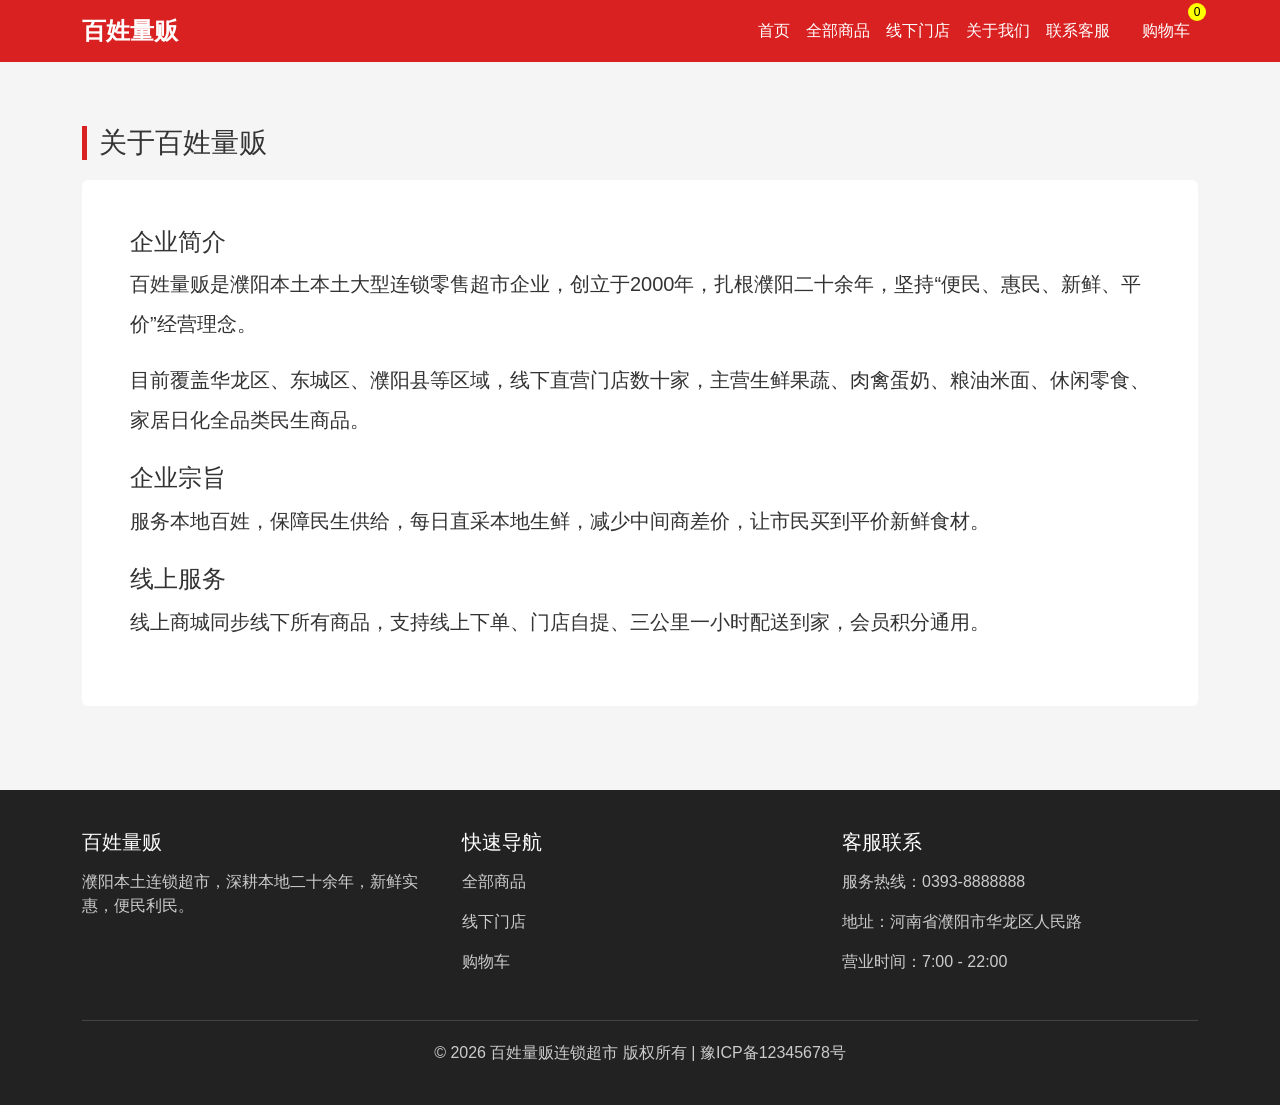
<file: about.html>
<!DOCTYPE html>
<html lang="zh-CN">
<head>
    <meta charset="UTF-8">
    <meta name="viewport" content="width=device-width, initial-scale=1.0">
    <title>关于百姓量贩 - 百姓量贩连锁超市</title>
    <link href="https://cdn.jsdelivr.net/npm/bootstrap@5.3.0/dist/css/bootstrap.min.css" rel="stylesheet">
    <link rel="stylesheet" href="css/style.css">
</head>
<body>
<!-- 导航栏 -->
<nav class="navbar navbar-expand-lg">
    <div class="container">
        <a class="navbar-brand" href="index.html">百姓量贩</a>
        <button class="navbar-toggler" type="button" data-bs-toggle="collapse" data-bs-target="#navMenu">
            <span class="navbar-toggler-icon bg-white"></span>
        </button>
        <div class="collapse navbar-collapse" id="navMenu">
            <ul class="navbar-nav ms-auto mb-2 mb-lg-0">
                <li class="nav-item"><a class="nav-link" href="index.html">首页</a></li>
                <li class="nav-item"><a class="nav-link" href="goods.html">全部商品</a></li>
                <li class="nav-item"><a class="nav-link" href="store.html">线下门店</a></li>
                <li class="nav-item"><a class="nav-link active" href="about.html">关于我们</a></li>
                <li class="nav-item"><a class="nav-link" href="contact.html">联系客服</a></li>
                <li class="nav-item cart-badge ms-3">
                    <a class="nav-link" href="cart.html">购物车 <span class="cart-count">0</span></a>
                </li>
            </ul>
        </div>
    </div>
</nav>

<div class="container py-4">
    <h3 class="section-title">关于百姓量贩</h3>
    <div class="bg-white p-5 rounded fs-5 lh-lg">
        <h4>企业简介</h4>
        <p>百姓量贩是濮阳本土本土大型连锁零售超市企业，创立于2000年，扎根濮阳二十余年，坚持“便民、惠民、新鲜、平价”经营理念。</p>
        <p>目前覆盖华龙区、东城区、濮阳县等区域，线下直营门店数十家，主营生鲜果蔬、肉禽蛋奶、粮油米面、休闲零食、家居日化全品类民生商品。</p>
        <h4 class="mt-4">企业宗旨</h4>
        <p>服务本地百姓，保障民生供给，每日直采本地生鲜，减少中间商差价，让市民买到平价新鲜食材。</p>
        <h4 class="mt-4">线上服务</h4>
        <p>线上商城同步线下所有商品，支持线上下单、门店自提、三公里一小时配送到家，会员积分通用。</p>
    </div>
</div>

<!-- 页脚 -->
<footer>
    <div class="container">
        <div class="row">
            <div class="col-md-4">
                <h5>百姓量贩</h5>
                <p>濮阳本土连锁超市，深耕本地二十余年，新鲜实惠，便民利民。</p>
            </div>
            <div class="col-md-4">
                <h5>快速导航</h5>
                <p><a href="goods.html">全部商品</a></p>
                <p><a href="store.html">线下门店</a></p>
                <p><a href="cart.html">购物车</a></p>
            </div>
            <div class="col-md-4">
                <h5>客服联系</h5>
                <p>服务热线：0393-8888888</p>
                <p>地址：河南省濮阳市华龙区人民路</p>
                <p>营业时间：7:00 - 22:00</p>
            </div>
        </div>
        <div class="copyright">
            © 2026 百姓量贩连锁超市 版权所有 | 豫ICP备12345678号
        </div>
    </div>
</footer>

<script src="https://cdn.jsdelivr.net/npm/bootstrap@5.3.0/dist/js/bootstrap.bundle.min.js"></script>
<script src="js/main.js"></script>
</body>
</html>
</file>
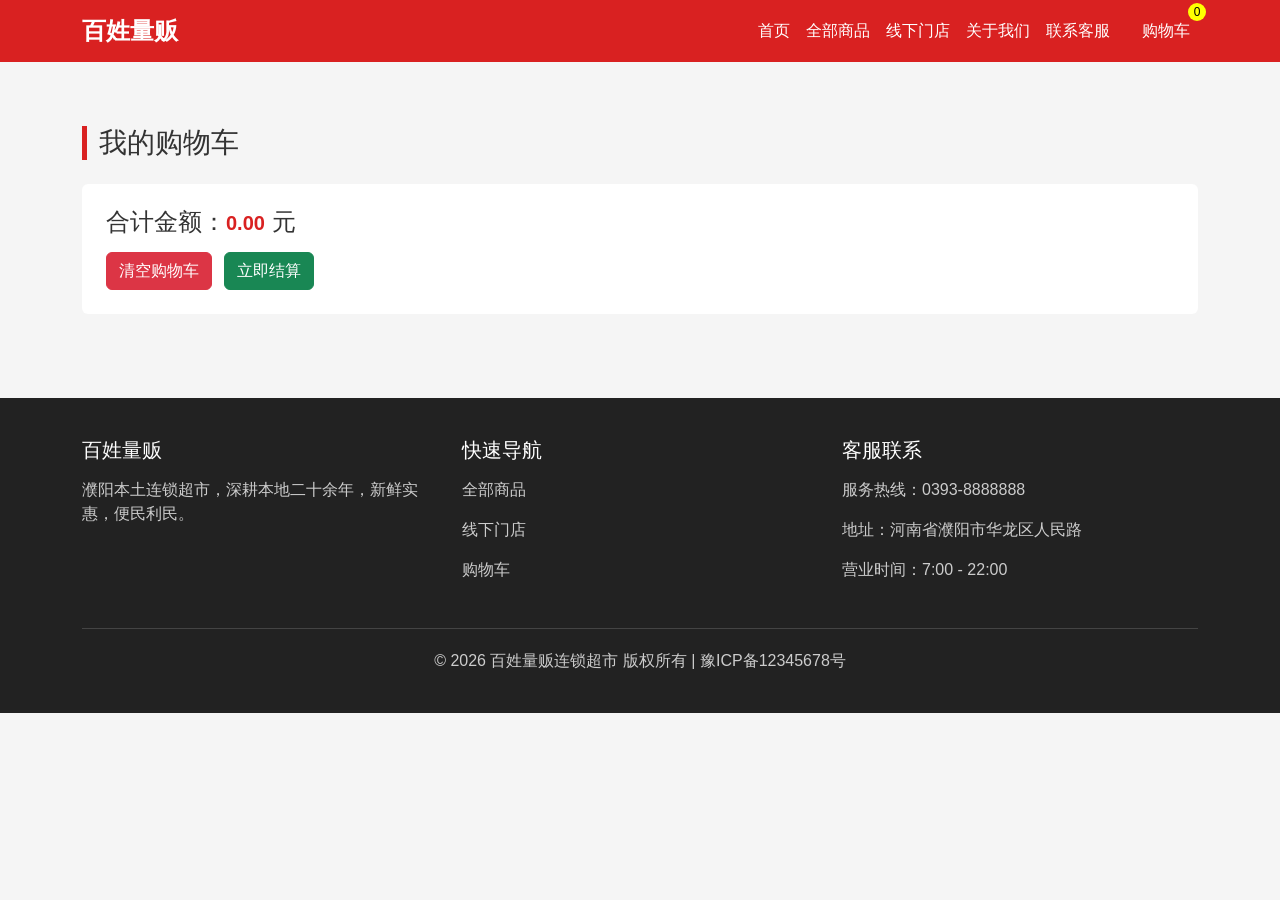
<file: cart.html>
<!DOCTYPE html>
<html lang="zh-CN">
<head>
    <meta charset="UTF-8">
    <meta name="viewport" content="width=device-width, initial-scale=1.0">
    <title>购物车 - 百姓量贩连锁超市</title>
    <link href="https://cdn.jsdelivr.net/npm/bootstrap@5.3.0/dist/css/bootstrap.min.css" rel="stylesheet">
    <link rel="stylesheet" href="css/style.css">
</head>
<body>
<!-- 导航栏 -->
<nav class="navbar navbar-expand-lg">
    <div class="container">
        <a class="navbar-brand" href="index.html">百姓量贩</a>
        <button class="navbar-toggler" type="button" data-bs-toggle="collapse" data-bs-target="#navMenu">
            <span class="navbar-toggler-icon bg-white"></span>
        </button>
        <div class="collapse navbar-collapse" id="navMenu">
            <ul class="navbar-nav ms-auto mb-2 mb-lg-0">
                <li class="nav-item"><a class="nav-link" href="index.html">首页</a></li>
                <li class="nav-item"><a class="nav-link" href="goods.html">全部商品</a></li>
                <li class="nav-item"><a class="nav-link" href="store.html">线下门店</a></li>
                <li class="nav-item"><a class="nav-link" href="about.html">关于我们</a></li>
                <li class="nav-item"><a class="nav-link" href="contact.html">联系客服</a></li>
                <li class="nav-item cart-badge ms-3">
                    <a class="nav-link active" href="cart.html">购物车 <span class="cart-count">0</span></a>
                </li>
            </ul>
        </div>
    </div>
</nav>

<div class="container py-4">
    <h3 class="section-title">我的购物车</h3>
    <div id="cartBox"></div>
    <div class="mt-4 p-4 bg-white rounded">
        <h4>合计金额：<span class="price" id="totalPrice">0.00</span> 元</h4>
        <button class="btn btn-danger mt-2 me-2" onclick="Cart.clearAll()">清空购物车</button>
        <button class="btn btn-success mt-2">立即结算</button>
    </div>
</div>

<script>
// 渲染购物车列表
function renderCart(){
    const list = Cart.getCart();
    const box = document.getElementById("cartBox");
    const totalDom = document.getElementById("totalPrice");
    if(list.length === 0){
        box.innerHTML = "<div class='bg-white p-5 text-center'><h4>购物车暂无商品</h4><a href='goods.html' class='btn btn-danger mt-3'>去选购商品</a></div>";
        totalDom.innerText = "0.00";
        return;
    }
    let html = `<table class="table table-bordered bg-white"><tr><th>商品</th><th>单价</th><th>数量</th><th>小计</th><th>操作</th></tr>`;
    list.forEach(item=>{
        let sub = (item.price * item.num).toFixed(2);
        html += `
        <tr>
            <td><img src="${item.img}" width="80"> ${item.name}</td>
            <td>${item.price}元</td>
            <td>
                <button class="btn btn-sm btn-outline-danger" onclick="Cart.changeNum(${item.id},'minus')">-</button>
                <span class="mx-2">${item.num}</span>
                <button class="btn btn-sm btn-outline-danger" onclick="Cart.changeNum(${item.id},'plus')">+</button>
            </td>
            <td class="price">${sub}元</td>
            <td><button class="btn btn-sm btn-danger" onclick="Cart.delGoods(${item.id})">删除</button></td>
        </tr>
        `;
    })
    html += "</table>";
    box.innerHTML = html;
    totalDom.innerText = Cart.getTotalPrice();
}
window.onload = function(){
    Cart.renderCartCount();
    renderCart();
}
</script>

<!-- 页脚 -->
<footer>
    <div class="container">
        <div class="row">
            <div class="col-md-4">
                <h5>百姓量贩</h5>
                <p>濮阳本土连锁超市，深耕本地二十余年，新鲜实惠，便民利民。</p>
            </div>
            <div class="col-md-4">
                <h5>快速导航</h5>
                <p><a href="goods.html">全部商品</a></p>
                <p><a href="store.html">线下门店</a></p>
                <p><a href="cart.html">购物车</a></p>
            </div>
            <div class="col-md-4">
                <h5>客服联系</h5>
                <p>服务热线：0393-8888888</p>
                <p>地址：河南省濮阳市华龙区人民路</p>
                <p>营业时间：7:00 - 22:00</p>
            </div>
        </div>
        <div class="copyright">
            © 2026 百姓量贩连锁超市 版权所有 | 豫ICP备12345678号
        </div>
    </div>
</footer>

<script src="https://cdn.jsdelivr.net/npm/bootstrap@5.3.0/dist/js/bootstrap.bundle.min.js"></script>
<script src="js/main.js"></script>
</body>
</html>
</file>
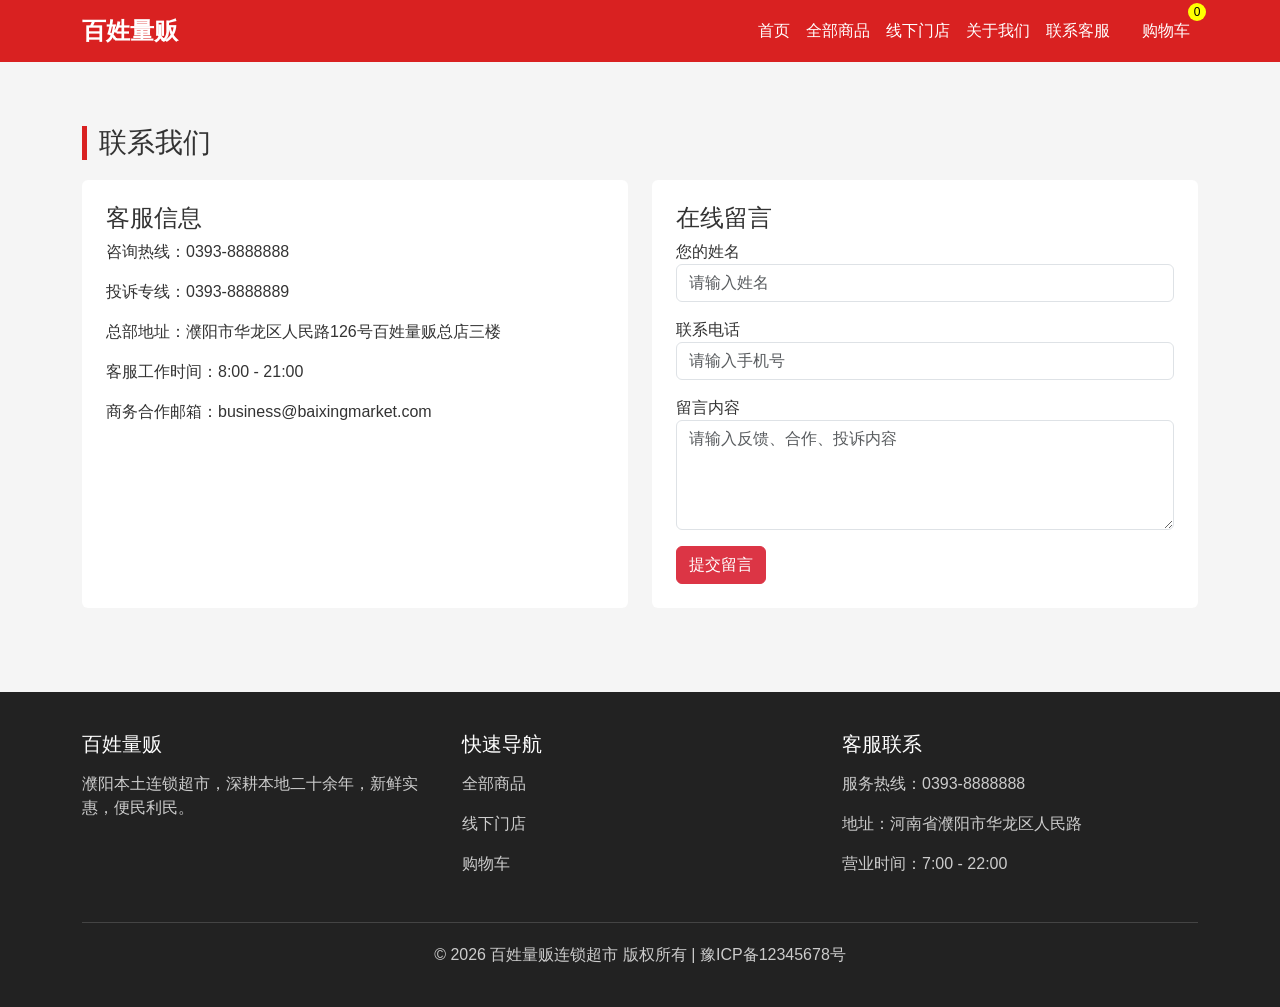
<file: contact.html>
<!DOCTYPE html>
<html lang="zh-CN">
<head>
    <meta charset="UTF-8">
    <meta name="viewport" content="width=device-width, initial-scale=1.0">
    <title>联系我们 - 百姓量贩连锁超市</title>
    <link href="https://cdn.jsdelivr.net/npm/bootstrap@5.3.0/dist/css/bootstrap.min.css" rel="stylesheet">
    <link rel="stylesheet" href="css/style.css">
</head>
<body>
<!-- 导航栏 -->
<nav class="navbar navbar-expand-lg">
    <div class="container">
        <a class="navbar-brand" href="index.html">百姓量贩</a>
        <button class="navbar-toggler" type="button" data-bs-toggle="collapse" data-bs-target="#navMenu">
            <span class="navbar-toggler-icon bg-white"></span>
        </button>
        <div class="collapse navbar-collapse" id="navMenu">
            <ul class="navbar-nav ms-auto mb-2 mb-lg-0">
                <li class="nav-item"><a class="nav-link" href="index.html">首页</a></li>
                <li class="nav-item"><a class="nav-link" href="goods.html">全部商品</a></li>
                <li class="nav-item"><a class="nav-link" href="store.html">线下门店</a></li>
                <li class="nav-item"><a class="nav-link" href="about.html">关于我们</a></li>
                <li class="nav-item"><a class="nav-link active" href="contact.html">联系客服</a></li>
                <li class="nav-item cart-badge ms-3">
                    <a class="nav-link" href="cart.html">购物车 <span class="cart-count">0</span></a>
                </li>
            </ul>
        </div>
    </div>
</nav>

<div class="container py-4">
    <h3 class="section-title">联系我们</h3>
    <div class="row">
        <div class="col-md-6">
            <div class="bg-white p-4 rounded h-100">
                <h4>客服信息</h4>
                <p>咨询热线：0393-8888888</p>
                <p>投诉专线：0393-8888889</p>
                <p>总部地址：濮阳市华龙区人民路126号百姓量贩总店三楼</p>
                <p>客服工作时间：8:00 - 21:00</p>
                <p>商务合作邮箱：business@baixingmarket.com</p>
            </div>
        </div>
        <div class="col-md-6">
            <div class="bg-white p-4 rounded">
                <h4>在线留言</h4>
                <form>
                    <div class="mb-3">
                        <label>您的姓名</label>
                        <input type="text" class="form-control" placeholder="请输入姓名">
                    </div>
                    <div class="mb-3">
                        <label>联系电话</label>
                        <input type="tel" class="form-control" placeholder="请输入手机号">
                    </div>
                    <div class="mb-3">
                        <label>留言内容</label>
                        <textarea class="form-control" rows="4" placeholder="请输入反馈、合作、投诉内容"></textarea>
                    </div>
                    <button class="btn btn-danger">提交留言</button>
                </form>
            </div>
        </div>
    </div>
</div>

<!-- 页脚 -->
<footer>
    <div class="container">
        <div class="row">
            <div class="col-md-4">
                <h5>百姓量贩</h5>
                <p>濮阳本土连锁超市，深耕本地二十余年，新鲜实惠，便民利民。</p>
            </div>
            <div class="col-md-4">
                <h5>快速导航</h5>
                <p><a href="goods.html">全部商品</a></p>
                <p><a href="store.html">线下门店</a></p>
                <p><a href="cart.html">购物车</a></p>
            </div>
            <div class="col-md-4">
                <h5>客服联系</h5>
                <p>服务热线：0393-8888888</p>
                <p>地址：河南省濮阳市华龙区人民路</p>
                <p>营业时间：7:00 - 22:00</p>
            </div>
        </div>
        <div class="copyright">
            © 2026 百姓量贩连锁超市 版权所有 | 豫ICP备12345678号
        </div>
    </div>
</footer>

<script src="https://cdn.jsdelivr.net/npm/bootstrap@5.3.0/dist/js/bootstrap.bundle.min.js"></script>
<script src="js/main.js"></script>
</body>
</html>
</file>
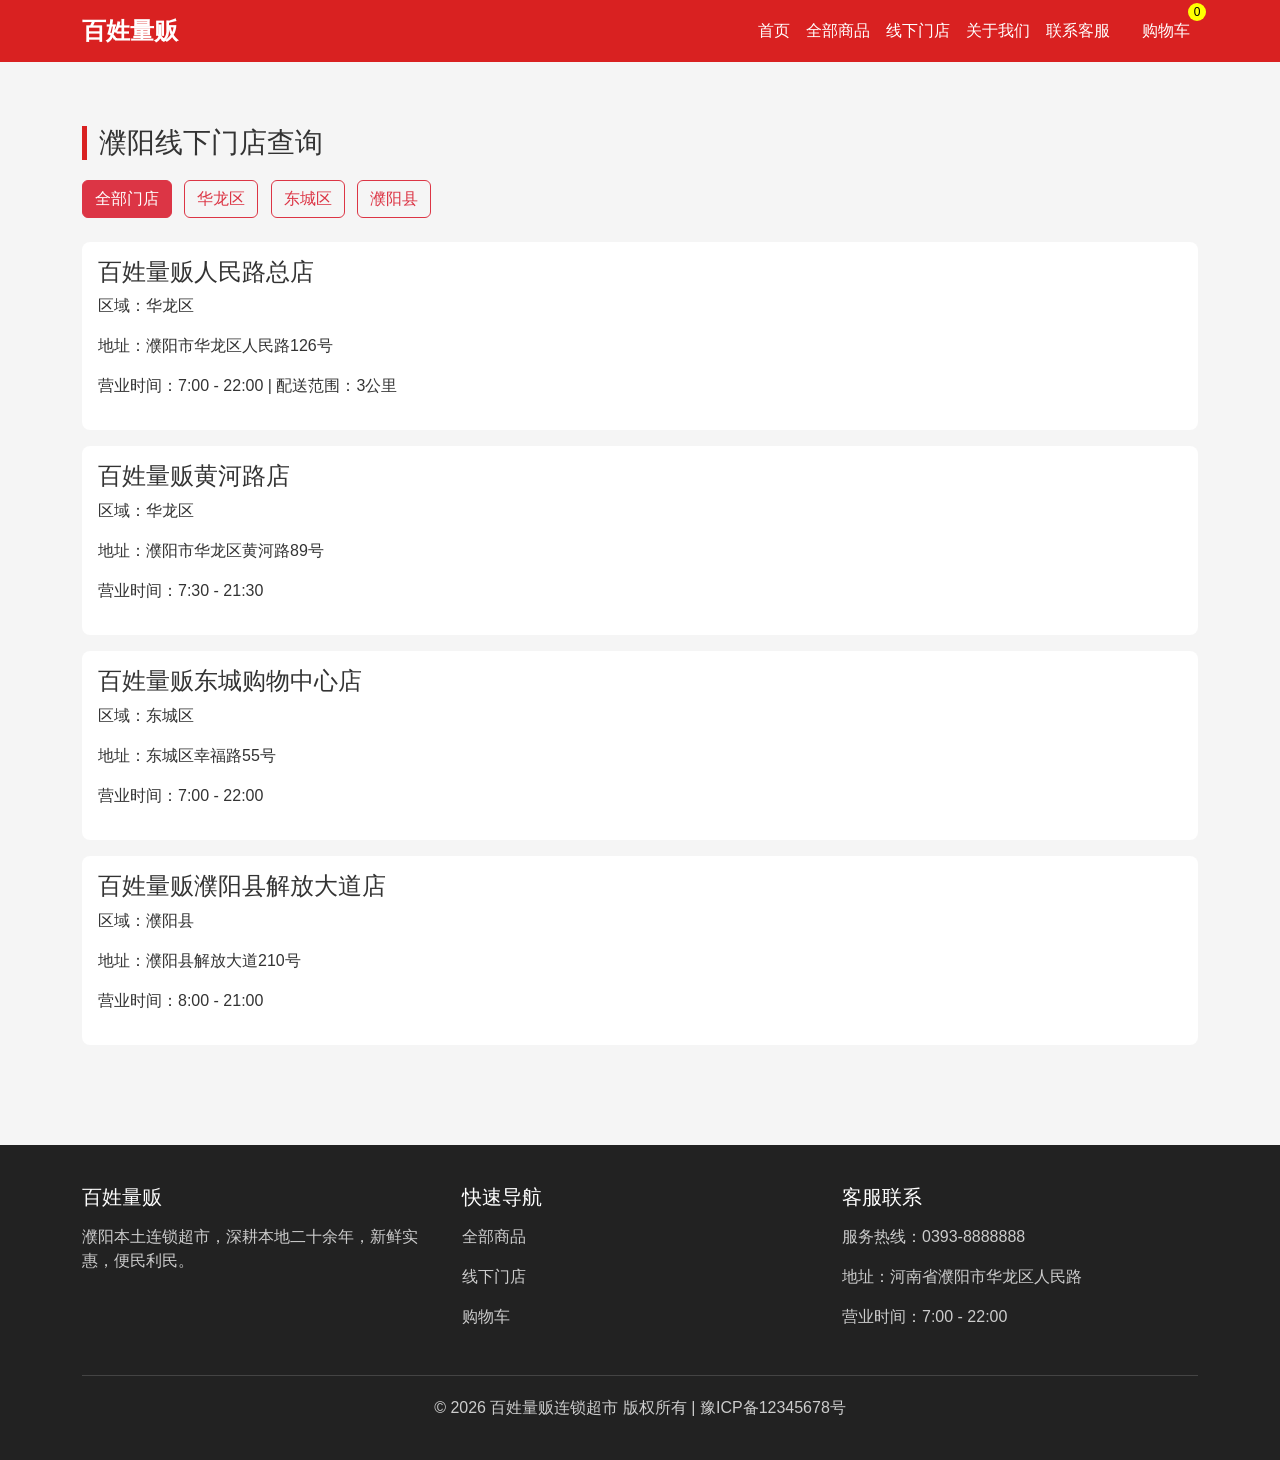
<file: store.html>
<!DOCTYPE html>
<html lang="zh-CN">
<head>
    <meta charset="UTF-8">
    <meta name="viewport" content="width=device-width, initial-scale=1.0">
    <title>线下门店 - 百姓量贩连锁超市</title>
    <link href="https://cdn.jsdelivr.net/npm/bootstrap@5.3.0/dist/css/bootstrap.min.css" rel="stylesheet">
    <link rel="stylesheet" href="css/style.css">
</head>
<body>
<!-- 导航栏 -->
<nav class="navbar navbar-expand-lg">
    <div class="container">
        <a class="navbar-brand" href="index.html">百姓量贩</a>
        <button class="navbar-toggler" type="button" data-bs-toggle="collapse" data-bs-target="#navMenu">
            <span class="navbar-toggler-icon bg-white"></span>
        </button>
        <div class="collapse navbar-collapse" id="navMenu">
            <ul class="navbar-nav ms-auto mb-2 mb-lg-0">
                <li class="nav-item"><a class="nav-link" href="index.html">首页</a></li>
                <li class="nav-item"><a class="nav-link" href="goods.html">全部商品</a></li>
                <li class="nav-item"><a class="nav-link active" href="store.html">线下门店</a></li>
                <li class="nav-item"><a class="nav-link" href="about.html">关于我们</a></li>
                <li class="nav-item"><a class="nav-link" href="contact.html">联系客服</a></li>
                <li class="nav-item cart-badge ms-3">
                    <a class="nav-link" href="cart.html">购物车 <span class="cart-count">0</span></a>
                </li>
            </ul>
        </div>
    </div>
</nav>

<div class="container py-4">
    <h3 class="section-title">濮阳线下门店查询</h3>
    <div class="mb-4">
        <button class="btn btn-danger me-2" onclick="filterStore('all')">全部门店</button>
        <button class="btn btn-outline-danger me-2" onclick="filterStore('hualong')">华龙区</button>
        <button class="btn btn-outline-danger me-2" onclick="filterStore('dongying')">东城区</button>
        <button class="btn btn-outline-danger me-2" onclick="filterStore('puyangxian')">濮阳县</button>
    </div>

    <div class="store-card" data-area="hualong">
        <h4>百姓量贩人民路总店</h4>
        <p>区域：华龙区</p>
        <p>地址：濮阳市华龙区人民路126号</p>
        <p>营业时间：7:00 - 22:00 | 配送范围：3公里</p>
    </div>
    <div class="store-card" data-area="hualong">
        <h4>百姓量贩黄河路店</h4>
        <p>区域：华龙区</p>
        <p>地址：濮阳市华龙区黄河路89号</p>
        <p>营业时间：7:30 - 21:30</p>
    </div>
    <div class="store-card" data-area="dongying">
        <h4>百姓量贩东城购物中心店</h4>
        <p>区域：东城区</p>
        <p>地址：东城区幸福路55号</p>
        <p>营业时间：7:00 - 22:00</p>
    </div>
    <div class="store-card" data-area="puyangxian">
        <h4>百姓量贩濮阳县解放大道店</h4>
        <p>区域：濮阳县</p>
        <p>地址：濮阳县解放大道210号</p>
        <p>营业时间：8:00 - 21:00</p>
    </div>
</div>

<!-- 页脚 -->
<footer>
    <div class="container">
        <div class="row">
            <div class="col-md-4">
                <h5>百姓量贩</h5>
                <p>濮阳本土连锁超市，深耕本地二十余年，新鲜实惠，便民利民。</p>
            </div>
            <div class="col-md-4">
                <h5>快速导航</h5>
                <p><a href="goods.html">全部商品</a></p>
                <p><a href="store.html">线下门店</a></p>
                <p><a href="cart.html">购物车</a></p>
            </div>
            <div class="col-md-4">
                <h5>客服联系</h5>
                <p>服务热线：0393-8888888</p>
                <p>地址：河南省濮阳市华龙区人民路</p>
                <p>营业时间：7:00 - 22:00</p>
            </div>
        </div>
        <div class="copyright">
            © 2026 百姓量贩连锁超市 版权所有 | 豫ICP备12345678号
        </div>
    </div>
</footer>

<script src="https://cdn.jsdelivr.net/npm/bootstrap@5.3.0/dist/js/bootstrap.bundle.min.js"></script>
<script src="js/main.js"></script>
</body>
</html>
</file>
<file: css/style.css>
* {
    margin: 0;
    padding: 0;
    box-sizing: border-box;
}
:root {
    --main-red: #d92121;
    --main-yellow: #ffc107;
    --dark: #222;
    --light-gray: #f5f5f5;
}
body {
    font-family: "Microsoft Yahei", sans-serif;
    color: #333;
    background-color: var(--light-gray);
}
/* 导航栏 */
.navbar {
    background-color: var(--main-red);
}
.navbar-brand {
    color: #fff !important;
    font-weight: bold;
    font-size: 24px;
}
.nav-link {
    color: #fff !important;
}
.nav-link:hover {
    color: var(--main-yellow) !important;
}
/* 轮播区域 */
.carousel-item img {
    height: 400px;
    object-fit: cover;
}
/* 板块标题 */
.section-title {
    border-left: 5px solid var(--main-red);
    padding-left: 12px;
    margin: 40px 0 20px;
}
/* 商品卡片 */
.goods-card {
    background: #fff;
    border-radius: 8px;
    overflow: hidden;
    box-shadow: 0 2px 8px #ddd;
    margin-bottom: 24px;
}
.goods-card img {
    height: 200px;
    object-fit: cover;
}
.price {
    color: var(--main-red);
    font-size: 20px;
    font-weight: bold;
}
.old-price {
    color: #999;
    text-decoration: line-through;
    font-size: 14px;
    margin-left: 8px;
}
.add-cart-btn {
    background: var(--main-red);
    color: #fff;
    border: none;
    width: 100%;
    padding: 8px;
    border-radius: 4px;
}
.add-cart-btn:hover {
    background: #b01717;
}
/* 门店卡片 */
.store-card {
    background: #fff;
    padding: 16px;
    border-radius: 8px;
    margin-bottom: 16px;
}
/* 底部页脚 */
footer {
    background: var(--dark);
    color: #ccc;
    padding: 40px 0;
    margin-top: 60px;
}
footer h5 {
    color: #fff;
    margin-bottom: 16px;
}
footer a {
    color: #ccc;
    text-decoration: none;
}
footer a:hover {
    color: var(--main-yellow);
}
.copyright {
    text-align: center;
    padding-top: 20px;
    border-top: 1px solid #444;
    margin-top: 30px;
}
/* 购物车徽章 */
.cart-badge {
    position: relative;
}
.cart-count {
    position: absolute;
    top: -8px;
    right: -8px;
    background: yellow;
    color: #000;
    width: 18px;
    height: 18px;
    border-radius: 50%;
    font-size: 12px;
    text-align: center;
    line-height: 18px;
}
</file>
